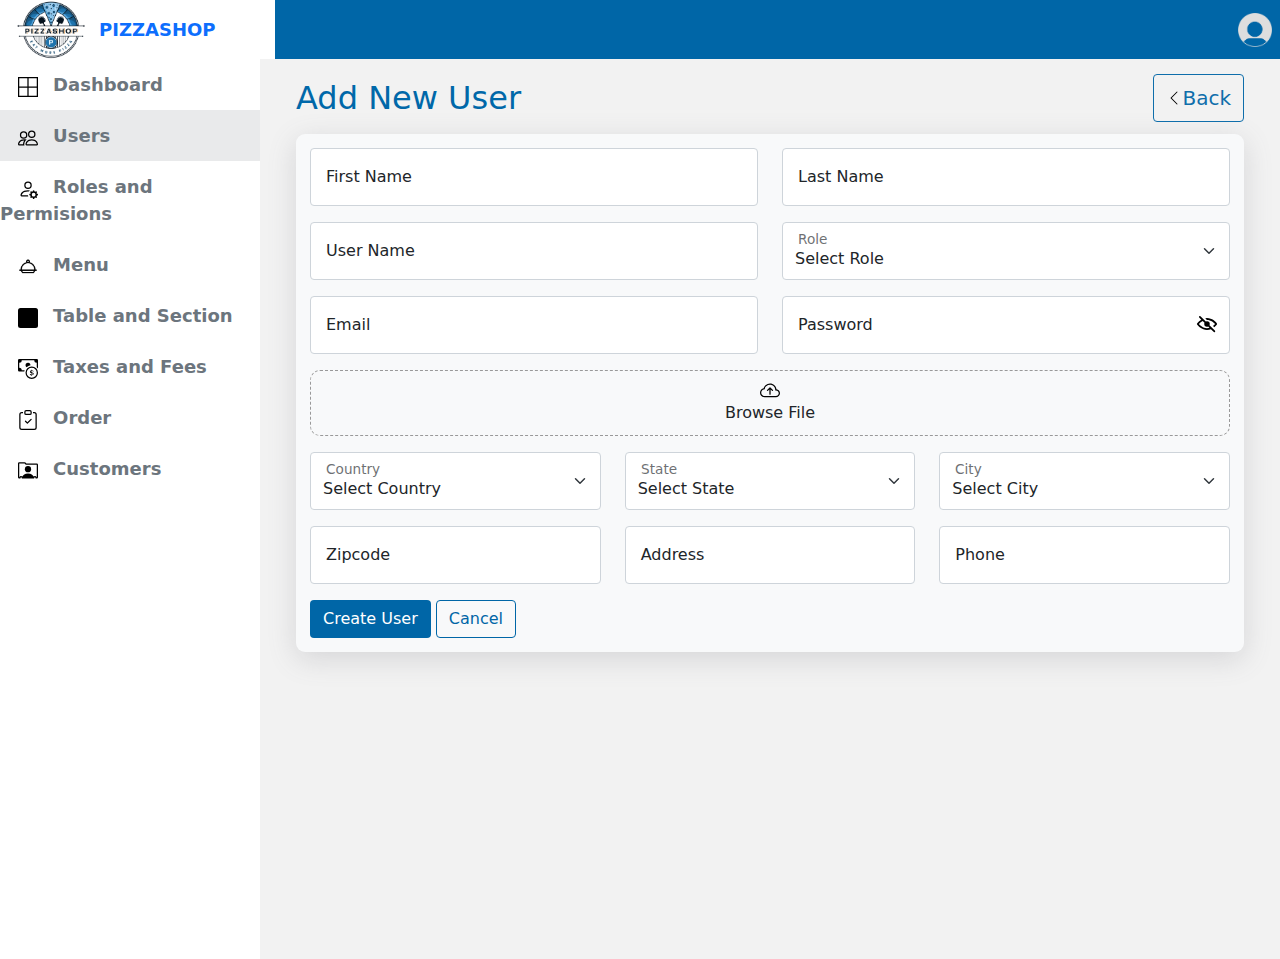
<file: add_user.html>
<!DOCTYPE html>
<html lang="en">
  <head>
    <meta charset="UTF-8" />
    <meta name="viewport" content="width=device-width, initial-scale=1.0" />
    <link rel="stylesheet" href="./css/style.css" />
    <link rel="stylesheet" href="./css/bootstrap.min.css" />
    <title>Add User</title>
  </head>
  <body>
    <!-- Navbar Upper Starts -->
    <nav class="navbar navbar-expand-lg upper_navbar p-0">
      <div class="container-fluid p-0">
        <div class="bg-white d-flex flex-row">
          <!-- Hamburger -->
          <button
            class="btn d-block d-lg-none"
            data-bs-toggle="offcanvas"
            data-bs-target="#offcanvasExample"
            aria-controls="offcanvasExample"
          >
            <img src="./images/icons/hamburger.svg" alt="" width="30px" />
          </button>

          <!-- Pizzashop Logo -->
          <a
            href=""
            class="d-flex align-items-center text-decoration-none ms-3"
          >
            <img
              src="./images/logos/pizzashop_logo.png"
              alt=""
              width="70px"
              style="margin-right: 13px"
            />
            <span
              class="sidebar_desc d-none d-md-block fw-bold"
              style="padding-right: 60px"
              >PIZZASHOP</span
            >
          </a>
        </div>
        <!-- User Profile Image -->
        <img
          src="./images/Default_pfp.svg.png"
          class="p-2"
          alt=""
          width="50px"
        />
      </div>
    </nav>
    <!-- Navbar Upper Ends -->

    <div class="main_body d-flex">
      <!-- Left Navigation Panel Starts-->
      <nav
        class="d-none d-lg-block sidebar d-flex flex-column align-items-center"
      >
        <ul>
          <li>
            <a href="./user_list.html">
              <img src="./images/icons/border-all.svg" alt="" />
              <span class="sidebar_desc">Dashboard</span>
            </a>
          </li>
          <li class="active">
            <a href="./user_list.html">
              <img src="./images/icons/people.svg" alt="" />
              <span class="sidebar_desc">Users</span>
            </a>
          </li>
          <li>
            <a href="./permissions.html">
              <img src="./images/icons/person-gear.svg" alt="" />
              <span class="sidebar_desc">Roles and Permisions</span>
            </a>
          </li>
          <li>
            <a href="./menu.html">
              <img src="./images/icons/menu-icon.png" alt="" />
              <span class="sidebar_desc">Menu</span>
            </a>
          </li>
          <li>
            <a href="">
              <img src="./images/icons/square-fill.svg" alt="" />
              <span class="sidebar_desc">Table and Section</span>
            </a>
          </li>
          <li>
            <a href="">
              <img src="./images/icons/cash-coin.svg" alt="" />
              <span class="sidebar_desc">Taxes and Fees</span>
            </a>
          </li>
          <li>
            <a href="">
              <img src="./images/icons/clipboard-check.svg" alt="" />
              <span class="sidebar_desc">Order</span>
            </a>
          </li>
          <li>
            <a href="">
              <img src="./images/icons/person-rolodex.svg" alt="" />
              <span class="sidebar_desc">Customers</span>
            </a>
          </li>
        </ul>
      </nav>
      <!-- Left Navigation Panel Ends -->

      <!-- OffCanvas SideBar Starts -->
      <div
        class="offcanvas offcanvas-start w-auto"
        tabindex="-1"
        id="offcanvasExample"
        aria-labelledby="offcanvasExampleLabel"
      >
        <div class="offcanvas-body">
          <nav class="sidebar d-flex flex-column">
            <div class="offcanvas-header p-0">
              <a
                href=""
                class="d-flex align-items-center text-decoration-none ms-3"
              >
                <img src="./images/logos/pizzashop_logo.png" alt="" />
                <span class="sidebar_desc fw-bold">PIZZASHOP</span>
              </a>
              <button
                type="button"
                class="btn-close"
                data-bs-dismiss="offcanvas"
                aria-label="Close"
              ></button>
            </div>

            <ul>
              <li>
                <a href="./user_list.html">
                  <img src="./images/icons/border-all.svg" alt="" />
                  <span class="sidebar_desc">Dashboard</span>
                </a>
              </li>
              <li class="active">
                <a href="./user_list.html">
                  <img src="./images/icons/people.svg" alt="" />
                  <span class="sidebar_desc">Users</span>
                </a>
              </li>
              <li>
                <a href="./permissions.html">
                  <img src="./images/icons/person-gear.svg" alt="" />
                  <span class="sidebar_desc">Roles and Permisions</span>
                </a>
              </li>
              <li>
                <a href="">
                  <img src="./images/icons/customer.svg" alt="" />
                  <span class="sidebar_desc">Menu</span>
                </a>
              </li>
              <li>
                <a href="">
                  <img src="./images/icons/square-fill.svg" alt="" />
                  <span class="sidebar_desc">Table and Section</span>
                </a>
              </li>
              <li>
                <a href="">
                  <img src="./images/icons/cash-coin.svg" alt="" />
                  <span class="sidebar_desc">Taxes and Fees</span>
                </a>
              </li>
              <li>
                <a href="">
                  <img src="./images/icons/clipboard-check.svg" alt="" />
                  <span class="sidebar_desc">Order</span>
                </a>
              </li>
              <li>
                <a href="">
                  <img src="./images/icons/person-rolodex.svg" alt="" />
                  <span class="sidebar_desc">Customers</span>
                </a>
              </li>
            </ul>
          </nav>
        </div>
      </div>

      <!-- Offcanvas Sidebar Ends -->

      <!-- Main Body -->

      <div class="body_content">
        <!-- Edit User Starts-->
        <div class="d-flex flex-row justify-content-between user_list_header">
          <!-- Edit User Header -->
          <div class="user_header fs-2 fs-lg-1">
            <span>Add New User</span>
          </div>
          <!-- Back Button -->
          <a
            href="./user_list.html"
            class="btn back_btn d-flex align-items-center justify-content-center"
          >
            <img src="./images/icons/chevron-left.svg" alt="" />
            Back
          </a>
        </div>

        <!-- Edit User Form Starting -->
        <div class="form_container">
          <form action="">
            <div class="row">
              <div class="form-floating col-md-6 mb-3">
                <input
                  type="text"
                  class="form-control"
                  id="firstName"
                  placeholder="John"
                />
                <label for="firstName">First Name</label>
              </div>
              <div class="form-floating col-md-6 mb-3">
                <input
                  type="text"
                  class="form-control"
                  id="lastName"
                  placeholder="Doe"
                />
                <label for="lastName">Last Name</label>
              </div>
              <div class="form-floating col-md-6 mb-3">
                <input
                  type="text"
                  class="form-control"
                  id="username"
                  placeholder="john123"
                />
                <label for="username">User Name</label>
              </div>
              <div class="form-floating col-md-6 mb-3">
                <select
                  class="form-select"
                  aria-label="Default select example"
                  id="role"
                >
                  <option selected>Select Role</option>
                  <option value="Account">Account</option>
                  <option value="Admin">Admin</option>
                  <option value="Cheff">Cheff</option>
                </select>
                <label for="role">Role</label>
              </div>
              <div class="form-floating col-md-6 mb-3">
                <input
                  type="email"
                  class="form-control"
                  id="email"
                  placeholder="john123@gmail.com"
                />
                <label for="email">Email</label>
              </div>
              <div class="form-floating col-md-6 mb-3 position-relative">
                <input
                  type="password"
                  class="form-control"
                  id="password"
                  placeholder="password"
                />
                <img
                  src="./images/icons/eye-close.svg"
                  alt=""
                  width="22px"
                  style="position: absolute; top: 17px; right: 24px"
                />
                <label for="password">Password</label>
              </div>
              <div
                class="browse_file col-12 mb-3 d-flex justify-content-center"
              >
                <input type="file" id="file" class="" />
                <label
                  for="file"
                  class="browse_file_label d-flex flex-column align-items-center justify-content-center"
                >
                  <img
                    src="./images/icons/cloud-arrow-up.svg"
                    alt=""
                    width="20px"
                  />
                  <p class="m-0">Browse File</p>
                </label>
              </div>
              <div class="form-floating col-md-6 col-lg-4 mb-3">
                <select
                  class="form-select"
                  aria-label="Default select example"
                  id="country"
                >
                  <option selected>Select Country</option>
                  <option value="Account">India</option>
                  <option value="Admin">USA</option>
                  <option value="Cheff">Australia</option>
                </select>
                <label for="country">Country</label>
              </div>
              <div class="form-floating col-md-6 col-lg-4 mb-3">
                <select
                  class="form-select"
                  aria-label="Default select example"
                  id="state"
                >
                  <option selected>Select State</option>
                  <option value="Account">Gujarat</option>
                  <option value="Admin">Rajasthan</option>
                  <option value="Cheff">UP</option>
                </select>
                <label for="state">State</label>
              </div>
              <div class="form-floating col-md-6 col-lg-4 mb-3">
                <select
                  class="form-select"
                  aria-label="Default select example"
                  id="city"
                >
                  <option selected>Select City</option>
                  <option value="Account">Dwarka</option>
                  <option value="Admin">Ahmedabad</option>
                  <option value="Cheff">Jamnagar</option>
                </select>
                <label for="city">City</label>
              </div>
              <div class="form-floating col-md-6 col-lg-4 mb-3">
                <input
                  type="text"
                  class="form-control"
                  id="zipcode"
                  placeholder=""
                />
                <label for="zipcode">Zipcode</label>
              </div>
              <div class="form-floating col-md-6 col-lg-4 mb-3">
                <input
                  type="text"
                  class="form-control"
                  id="address"
                  placeholder=""
                />
                <label for="address">Address</label>
              </div>
              <div class="form-floating col-md-6 col-lg-4 mb-3">
                <input
                  type="text"
                  class="form-control"
                  id="phone"
                  placeholder="9879898798"
                />
                <label for="phone">Phone</label>
              </div>
            </div>

            <!-- Buttons -->
            <button class="btn create_user_btn">Create User</button>
            <button class="btn cancle_btn">Cancel</button>
          </form>
        </div>
      </div>
    </div>

    <script src="./js/bootstrap.bundle.min.js"></script>
  </body>
</html>
</file>
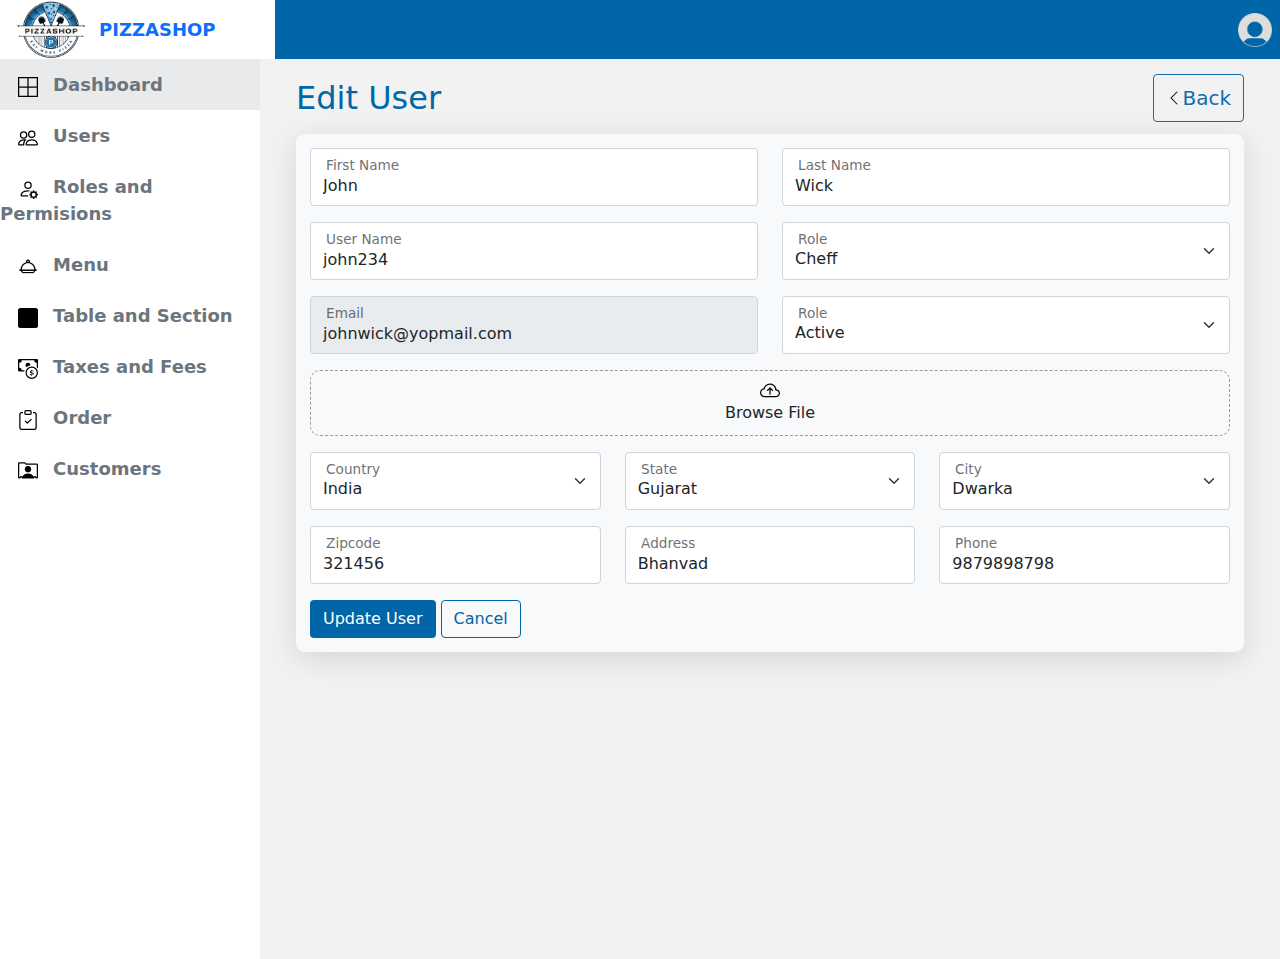
<file: edit_user.html>
<!DOCTYPE html>
<html lang="en">
  <head>
    <meta charset="UTF-8" />
    <meta name="viewport" content="width=device-width, initial-scale=1.0" />
    <link rel="stylesheet" href="./css/style.css" />
    <link rel="stylesheet" href="./css/bootstrap.min.css" />
    <title>Edit User</title>
  </head>
  <body>
    <!-- Navbar Upper Starts -->
    <nav class="navbar navbar-expand-lg upper_navbar p-0">
      <div class="container-fluid p-0">
        <div class="bg-white d-flex flex-row">
          <!-- Hamburger -->
          <button
            class="btn d-block d-lg-none"
            data-bs-toggle="offcanvas"
            data-bs-target="#offcanvasExample"
            aria-controls="offcanvasExample"
          >
            <img src="./images/icons/hamburger.svg" alt="" width="30px" />
          </button>

          <!-- Pizzashop Logo -->
          <a
            href=""
            class="d-flex align-items-center text-decoration-none ms-3"
          >
            <img
              src="./images/logos/pizzashop_logo.png"
              alt=""
              width="70px"
              style="margin-right: 13px"
            />
            <span
              class="sidebar_desc d-none d-md-block fw-bold"
              style="padding-right: 60px"
              >PIZZASHOP</span
            >
          </a>
        </div>
        <!-- User Profile Image -->
        <img
          src="./images/Default_pfp.svg.png"
          class="p-2"
          alt=""
          width="50px"
        />
      </div>
    </nav>

    <!-- Navbar Upper Ends -->

    <div class="main_body d-flex">
      <!-- Sidebar starts -->
      <nav
        class="d-none d-lg-block sidebar d-flex flex-column align-items-center"
      >
        <ul>
          <li class="active">
            <a href="./user_list.html">
              <img src="./images/icons/border-all.svg" alt="" />
              <span class="sidebar_desc">Dashboard</span>
            </a>
          </li>
          <li>
            <a href="./user_list.html">
              <img src="./images/icons/people.svg" alt="" />
              <span class="sidebar_desc">Users</span>
            </a>
          </li>
          <li>
            <a href="./permissions.html">
              <img src="./images/icons/person-gear.svg" alt="" />
              <span class="sidebar_desc">Roles and Permisions</span>
            </a>
          </li>
          <li>
            <a href="./menu.html">
              <img src="./images/icons/menu-icon.png" alt="" />
              <span class="sidebar_desc">Menu</span>
            </a>
          </li>
          <li>
            <a href="">
              <img src="./images/icons/square-fill.svg" alt="" />
              <span class="sidebar_desc">Table and Section</span>
            </a>
          </li>
          <li>
            <a href="">
              <img src="./images/icons/cash-coin.svg" alt="" />
              <span class="sidebar_desc">Taxes and Fees</span>
            </a>
          </li>
          <li>
            <a href="">
              <img src="./images/icons/clipboard-check.svg" alt="" />
              <span class="sidebar_desc">Order</span>
            </a>
          </li>
          <li>
            <a href="">
              <img src="./images/icons/person-rolodex.svg" alt="" />
              <span class="sidebar_desc">Customers</span>
            </a>
          </li>
        </ul>
      </nav>
      <!-- Sidebar Ends -->

      <!-- Offcanvas Starts -->
      <div
        class="offcanvas offcanvas-start w-auto"
        tabindex="-1"
        id="offcanvasExample"
        aria-labelledby="offcanvasExampleLabel"
      >
        <div class="offcanvas-body">
          <nav class="sidebar d-flex flex-column">
            <div class="offcanvas-header p-0">
              <a
                href=""
                class="d-flex align-items-center text-decoration-none ms-3"
              >
                <img src="./images/logos/pizzashop_logo.png" alt="" />
                <span class="sidebar_desc fw-bold">PIZZASHOP</span>
              </a>
              <button
                type="button"
                class="btn-close"
                data-bs-dismiss="offcanvas"
                aria-label="Close"
              ></button>
            </div>

            <ul>
              <li>
                <a href="./user_list.html">
                  <img src="./images/icons/border-all.svg" alt="" />
                  <span class="sidebar_desc">Dashboard</span>
                </a>
              </li>
              <li class="active">
                <a href="./user_list.html">
                  <img src="./images/icons/people.svg" alt="" />
                  <span class="sidebar_desc">Users</span>
                </a>
              </li>
              <li>
                <a href="./permissions.html">
                  <img src="./images/icons/person-gear.svg" alt="" />
                  <span class="sidebar_desc">Roles and Permisions</span>
                </a>
              </li>
              <li>
                <a href="./menu.html">
                  <img src="./images/icons/menu-icon.png" alt="" />
                  <span class="sidebar_desc">Menu</span>
                </a>
              </li>
              <li>
                <a href="">
                  <img src="./images/icons/square-fill.svg" alt="" />
                  <span class="sidebar_desc">Table and Section</span>
                </a>
              </li>
              <li>
                <a href="">
                  <img src="./images/icons/cash-coin.svg" alt="" />
                  <span class="sidebar_desc">Taxes and Fees</span>
                </a>
              </li>
              <li>
                <a href="">
                  <img src="./images/icons/clipboard-check.svg" alt="" />
                  <span class="sidebar_desc">Order</span>
                </a>
              </li>
              <li>
                <a href="">
                  <img src="./images/icons/person-rolodex.svg" alt="" />
                  <span class="sidebar_desc">Customers</span>
                </a>
              </li>
            </ul>
          </nav>
        </div>
      </div>
      <!-- Offcanvas Ends -->

      <!-- Main Body -->

      <div class="body_content">
        <!-- Edit User Starts-->
        <div class="d-flex flex-row justify-content-between user_list_header">
          <!-- Edit User Header -->
          <div class="user_header fs-2 fs-lg-1">
            <span>Edit User</span>
          </div>
          <!-- Back Button -->
          <a
            href="./user_list.html"
            class="btn back_btn d-flex align-items-center justify-content-center"
          >
            <img src="./images/icons/chevron-left.svg" alt="" />
            Back
          </a>
        </div>

        <!-- Edit User Form Starting -->
        <div class="form_container">
          <form action="">
            <div class="row">
              <div class="form-floating col-md-6 mb-3">
                <input
                  type="text"
                  class="form-control"
                  id="firstName"
                  placeholder="John"
                  value="John"
                />
                <label for="firstName">First Name</label>
              </div>
              <div class="form-floating col-md-6 mb-3">
                <input
                  type="text"
                  class="form-control"
                  id="lastName"
                  placeholder="Doe"
                  value="Wick"
                />
                <label for="lastName">Last Name</label>
              </div>
              <div class="form-floating col-md-6 mb-3">
                <input
                  type="text"
                  class="form-control"
                  id="username"
                  placeholder="john123"
                  value="john234"
                />
                <label for="username">User Name</label>
              </div>
              <div class="form-floating col-md-6 mb-3">
                <select
                  class="form-select"
                  aria-label="Default select example"
                  id="role"
                >
                  <option>Select Role</option>
                  <option value="Account">Account</option>
                  <option value="Admin">Admin</option>
                  <option selected value="Cheff">Cheff</option>
                </select>
                <label for="role">Role</label>
              </div>
              <div class="form-floating col-md-6 mb-3">
                <input
                  type="email"
                  class="form-control"
                  id="email"
                  placeholder="john123@gmail.com"
                  value="johnwick@yopmail.com"
                  disabled
                />
                <label for="email">Email</label>
              </div>
              <div class="form-floating col-md-6 mb-3 position-relative">
                <select
                  class="form-select"
                  aria-label="Default select example"
                  id="role"
                >
                  <option>Select Status</option>
                  <option selected value="Active">Active</option>
                  <option value="InActive">InAcative</option>
                </select>
                <label for="role">Role</label>
              </div>
              <div
                class="browse_file col-12 mb-3 d-flex justify-content-center"
              >
                <input type="file" id="file" class="" />
                <label
                  for="file"
                  class="browse_file_label d-flex flex-column align-items-center justify-content-center"
                >
                  <img
                    src="./images/icons/cloud-arrow-up.svg"
                    alt=""
                    width="20px"
                  />
                  <p class="m-0">Browse File</p>
                </label>
              </div>
              <div class="form-floating col-md-6 col-lg-4 mb-3">
                <select
                  class="form-select"
                  aria-label="Default select example"
                  id="country"
                >
                  <option>Select Country</option>
                  <option selected value="India">India</option>
                  <option value="USA">USA</option>
                  <option value="Australia">Australia</option>
                </select>
                <label for="country">Country</label>
              </div>
              <div class="form-floating col-md-6 col-lg-4 mb-3">
                <select
                  class="form-select"
                  aria-label="Default select example"
                  id="state"
                >
                  <option>Select State</option>
                  <option selected value="Gujarat">Gujarat</option>
                  <option value="Rajasthan">Rajasthan</option>
                  <option value="UP">UP</option>
                </select>
                <label for="state">State</label>
              </div>
              <div class="form-floating col-md-6 col-lg-4 mb-3">
                <select
                  class="form-select"
                  aria-label="Default select example"
                  id="city"
                >
                  <option>Select City</option>
                  <option selected value="Dwarka">Dwarka</option>
                  <option value="Ahmedabad">Ahmedabad</option>
                  <option value="Jamnagar">Jamnagar</option>
                </select>
                <label for="city">City</label>
              </div>
              <div class="form-floating col-md-6 col-lg-4 mb-3">
                <input
                  type="text"
                  class="form-control"
                  id="zipcode"
                  placeholder=""
                  value="321456"
                />
                <label for="zipcode">Zipcode</label>
              </div>
              <div class="form-floating col-md-6 col-lg-4 mb-3">
                <input
                  type="text"
                  class="form-control"
                  id="address"
                  placeholder=""
                  value="Bhanvad"
                />
                <label for="address">Address</label>
              </div>
              <div class="form-floating col-md-6 col-lg-4 mb-3">
                <input
                  type="text"
                  class="form-control"
                  id="phone"
                  placeholder="9879898798"
                  value="9879898798"
                />
                <label for="phone">Phone</label>
              </div>
            </div>

            <!-- Buttons -->
            <button class="btn create_user_btn">Update User</button>
            <button class="btn cancle_btn">Cancel</button>
          </form>
        </div>
      </div>
    </div>

    <script src="./js/bootstrap.bundle.min.js"></script>
  </body>
</html>
</file>
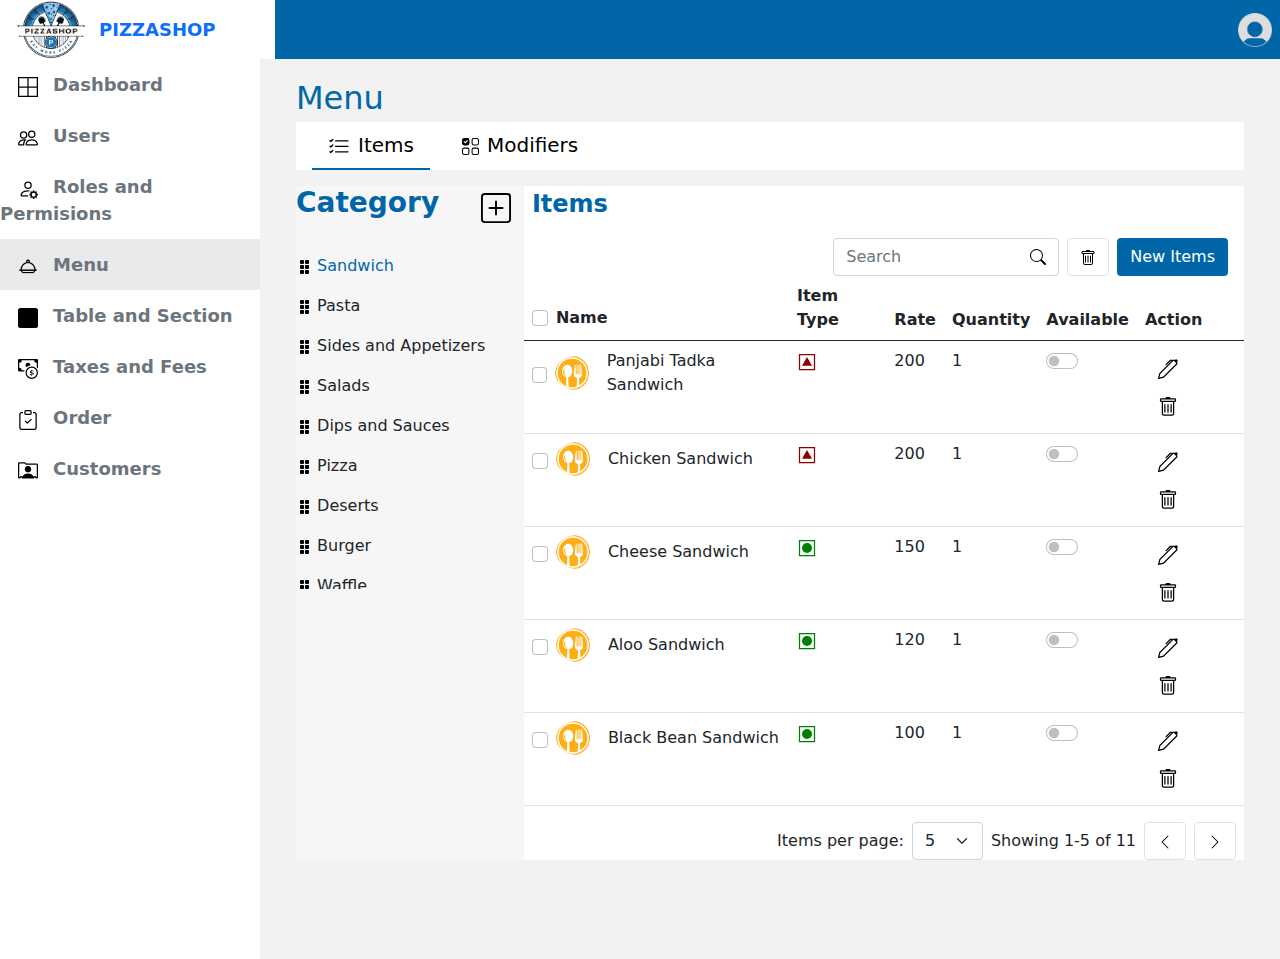
<file: menu.html>
<!DOCTYPE html>
<html lang="en">
  <head>
    <meta charset="UTF-8" />
    <meta name="viewport" content="width=device-width, initial-scale=1.0" />
    <link rel="stylesheet" href="./css/style.css" />
    <link rel="stylesheet" href="./css/bootstrap.min.css" />
    <title>Menu</title>
  </head>
  <body>

    <!-- Navbar Upper Starts -->
    <nav class="navbar navbar-expand-lg upper_navbar p-0">
      <div class="container-fluid p-0">

          <!-- Pizzashop Logo -->
          <div class="bg-white d-flex flex-row">
            <!-- Hamburger -->
            <button
              class="btn d-block d-lg-none"
              data-bs-toggle="offcanvas"
              data-bs-target="#offcanvasExample"
              aria-controls="offcanvasExample"
            >
              <img src="./images/icons/hamburger.svg" alt="" width="30px"/>
            </button>
            <a
            href=""
            class="d-flex align-items-center text-decoration-none ms-3"
          >
            <img src="./images/logos/pizzashop_logo.png" alt="" width="70px" style="margin-right: 13px;"/>
            <span class="sidebar_desc d-none d-md-block fw-bold" style="padding-right: 60px;"
              >PIZZASHOP</span
            >
          </a>
          </div>
      <!-- User Profile Image -->
      <img
        src="./images/Default_pfp.svg.png"
        class="p-2"
        alt=""
        width="50px"
      />
      </div>
    </nav>

    <!-- Navbar Upper Ends -->



    <div class="main_body d-flex">
      <!-- Sidebar starts -->
      <nav
      class="d-none d-lg-block sidebar d-flex flex-column align-items-center"
    >
      <ul>
        <li>
          <a href="./user_list.html">
            <img src="./images/icons/border-all.svg" alt="" />
            <span class="sidebar_desc">Dashboard</span>
          </a>
        </li>
        <li>
          <a href="./user_list.html">
            <img src="./images/icons/people.svg" alt="" />
            <span class="sidebar_desc">Users</span>
          </a>
        </li>
        <li>
          <a href="./permissions.html">
            <img src="./images/icons/person-gear.svg" alt="" />
            <span class="sidebar_desc">Roles and Permisions</span>
          </a>
        </li>
        <li class="active">
          <a href="./menu.html">
            <img src="./images/icons/menu-icon.png" alt="" />
            <span class="sidebar_desc">Menu</span>
          </a>
        </li>
        <li>
          <a href="">
            <img src="./images/icons/square-fill.svg" alt="" />
            <span class="sidebar_desc">Table and Section</span>
          </a>
        </li>
        <li>
          <a href="">
            <img src="./images/icons/cash-coin.svg" alt="" />
            <span class="sidebar_desc">Taxes and Fees</span>
          </a>
        </li>
        <li>
          <a href="">
            <img src="./images/icons/clipboard-check.svg" alt="" />
            <span class="sidebar_desc">Order</span>
          </a>
        </li>
        <li>
          <a href="">
            <img src="./images/icons/person-rolodex.svg" alt="" />
            <span class="sidebar_desc">Customers</span>
          </a>
        </li>
      </ul>
      </nav>
      <!-- Sidebar Ends -->

     <!-- Offcanvas Starts -->
      <div
        class="offcanvas offcanvas-start w-auto"
        tabindex="-1"
        id="offcanvasExample"
        aria-labelledby="offcanvasExampleLabel"
      >
        <div class="offcanvas-body">
          <nav class="sidebar d-flex flex-column">
            <div class="offcanvas-header p-0">
              <a
                href=""
                class="d-flex align-items-center text-decoration-none ms-3"
              >
                <img src="./images/logos/pizzashop_logo.png" alt="" />
                <span class="sidebar_desc fw-bold">PIZZASHOP</span>
              </a>
              <button
                type="button"
                class="btn-close"
                data-bs-dismiss="offcanvas"
                aria-label="Close"
              ></button>
            </div>

            <ul>
              <li>
                <a href="./user_list.html">
                  <img src="./images/icons/border-all.svg" alt="" />
                  <span class="sidebar_desc">Dashboard</span>
                </a>
              </li>
              <li>
                <a href="./user_list.html">
                  <img src="./images/icons/people.svg" alt="" />
                  <span class="sidebar_desc">Users</span>
                </a>
              </li>
              <li>
                <a href="./permissions.html">
                  <img src="./images/icons/person-gear.svg" alt="" />
                  <span class="sidebar_desc">Roles and Permisions</span>
                </a>
              </li>
              <li class="active">
                <a href="./menu.html">
                  <img src="./images/icons/menu-icon.png" alt="" />
                  <span class="sidebar_desc">Menu</span>
                </a>
              </li>
              <li>
                <a href="">
                  <img src="./images/icons/square-fill.svg" alt="" />
                  <span class="sidebar_desc">Table and Section</span>
                </a>
              </li>
              <li>
                <a href="">
                  <img src="./images/icons/cash-coin.svg" alt="" />
                  <span class="sidebar_desc">Taxes and Fees</span>
                </a>
              </li>
              <li>
                <a href="">
                  <img src="./images/icons/clipboard-check.svg" alt="" />
                  <span class="sidebar_desc">Order</span>
                </a>
              </li>
              <li>
                <a href="">
                  <img src="./images/icons/person-rolodex.svg" alt="" />
                  <span class="sidebar_desc">Customers</span>
                </a>
              </li>
            </ul>
          </nav>
        </div>
      </div>
      <!-- Offcanvas Ends -->

      <!-- Body Content -->
       <div class="body_content">
        <!-- Header Menu -->
        <div class="d-flex flex-row justify-content-between user_list_header">
          <!-- Menu Header -->
          <div class="user_header fs-2 fs-lg-1">
            <span>Menu</span>
          </div>
        </div>

        <!-- Tabs for Items and Modifiers -->
        <ul class="nav nav-pills bg-white mb-3" id="pills-tab" role="tablist">
          <li class="nav-item" role="presentation">
            <button
              class="nav-link active ms-3 fs-5"
              id="pills-home-tab"
              data-bs-toggle="pill"
              data-bs-target="#pills-home"
              type="button"
              role="tab"
              aria-controls="pills-home"
              aria-selected="true"
            >
              <img
                src="./images/icons/list-check.svg"
                alt=""
                class="pe-2"
                width="30px"
              />Items
            </button>
          </li>
          <li class="nav-item" role="presentation">
            <button
              class="nav-link ms-3 fs-5"
              id="pills-profile-tab"
              data-bs-toggle="pill"
              data-bs-target="#pills-profile"
              type="button"
              role="tab"
              aria-controls="pills-profile"
              aria-selected="false"
            >
              <img
                src="./images/icons/ui-checks-grid.svg"
                alt=""
                class="pe-2"
                width="25px"
              />Modifiers
            </button>
          </li>
        </ul>

        <!-- Tab Content -->
        <div class="tab-content bg-white" id="pills-tabContent">
          <div class="tab-pane fade show active d-flex tab_content" id="pills-home" role="tabpanel" aria-labelledby="pills-home-tab" tabindex="0">
            <div class="fs-5 category_part">
              <!-- Tab Content Part 1 -->
              <div class="d-flex justify-content-between mb-4">
                <h3 class="heading_color fw-bold">Category</h3>
                <button
                  class="btn"
                  type="button"
                  data-bs-toggle="modal"
                  data-bs-target="#myModal"
                >
                  <img
                    src="./images/icons/plus-square.svg"
                    alt=""
                    width="30px"
                  />
                </button>
              </div>

              <!-- Category List Starts -->
              <div class="category_list">
                <ul class="p-0">
                  <li class="category_active pb-3">
                    <img src="./images/icons/grid-3x2.svg" alt="" />
                    Sandwich
                  </li>
                  <li class="pb-3">
                    <img src="./images/icons/grid-3x2.svg" alt="" />
                    Pasta
                  </li>
                  <li class="pb-3">
                    <img src="./images/icons/grid-3x2.svg" alt="" />
                    Sides and Appetizers
                  </li>
                  <li class="pb-3">
                    <img src="./images/icons/grid-3x2.svg" alt="" />
                    Salads
                  </li>
                  <li class="pb-3">
                    <img src="./images/icons/grid-3x2.svg" alt="" />
                    Dips and Sauces
                  </li>
                  <li class="pb-3">
                    <img src="./images/icons/grid-3x2.svg" alt="" />
                    Pizza
                  </li>
                  <li class="pb-3">
                    <img src="./images/icons/grid-3x2.svg" alt="" />
                    Deserts
                  </li>
                  <li class="pb-3">
                    <img src="./images/icons/grid-3x2.svg" alt="" />
                    Burger
                  </li>
                  <li class="pb-3">
                    <img src="./images/icons/grid-3x2.svg" alt="" />
                    Waffle
                  </li>
                  <li class="pb-3">
                    <img src="./images/icons/grid-3x2.svg" alt="" />
                    Sandwich
                  </li>
                </ul>
              </div>
            </div>

            <!-- Items Section -->
             <div class="w-100 table-responsive">
              <p class="heading_color fs-4 fw-bold ms-2">Items</p>
              <div class="items_header_buttons d-flex justify-content-end me-3">
                <div class="d-flex flex-row">
                  <form class="d-flex position-relative" role="search">
                    <input
                      class="form-control me-2"
                      type="search"
                      placeholder="Search"
                      id="search"
                      aria-label="Search"
                    />
                    <label for="search" class="search_icon d-none d-md-block"
                      ><img src="./images/icons/search.svg" alt=""
                    /></label>
                  </form>
                  <button class="btn border border-black me-2">
                    <img src="./images/icons/delete-trash-icon.svg" alt="" />
                  </button>
                </div>
                <button type="button" class="btn add_user_btn">
                  <a href="" class="text-white text-decoration-none"
                    >New Items</a
                  >
                </button>
              </div>


              <!-- Table For Items Data -->
              <div class="table-responsive">
                <table class="table">
                  <thead>
                    <tr>
                      <th id="itemName" scope="col">
                        <div class="form-check">
                          <input
                            type="checkbox"
                            class="form-check-input"
                            id="selectAll"
                            onclick="toggleCheckBoxes(this)"
                          />
                          <label class="form-check-label" for="selectAll"
                            >Name</label
                          >
                        </div>
                      </th>
                      <th scope="col">Item Type</th>
                      <th scope="col">Rate</th>
                      <th scope="col">Quantity</th>
                      <th scope="col">Available</th>
                      <th scope="col">Action</th>
                    </tr>
                  </thead>
                  <tbody>
                    <tbody>
                      <tr>
                        <td class="user_profile">
                          <div class="d-flex align-items-center gap-2">
                            <input type="checkbox" class="form-check-input" />
                            <img
                              src="./images/dining-menu.png"
                              alt=""
                              class="rounded-circle"
                            />
                            <label class="form-check-label"
                              >Panjabi Tadka Sandwich</label
                            >
                          </div>
                        </td>
                        <td>
                          <img
                            src="./images/icons/non-veg-icon.svg"
                            alt=""
                            width="20px"
                          />
                        </td>
                        <td>200</td>
                        <td>1</td>
                        <td>
                          <div class="form-check form-switch">
                            <input
                              class="form-check-input"
                              type="checkbox"
                              role="switch"
                            />
                          </div>
                        </td>
                        <td>
                          <a class="btn user_action" href="">
                            <img src="./images/icons/edit-pen.svg" alt="" />
                          </a>
                          <button class="btn user_action" type="button">
                            <img
                              src="./images/icons/delete-trash-icon.svg"
                              alt=""
                            />
                          </button>
                        </td>
                      </tr>
                      <tr>
                        <td class="user_profile">
                          <div class="d-flex align-items-center gap-2">
                            <input type="checkbox" class="form-check-input" />
                            <img
                              src="./images/dining-menu.png"
                              alt=""
                              class="rounded-circle"
                            />
                            <label class="form-check-label"
                              >Chicken Sandwich</label
                            >
                          </div>
                        </td>
                        <td>
                          <img
                            src="./images/icons/non-veg-icon.svg"
                            alt=""
                            width="20px"
                          />
                        </td>
                        <td>200</td>
                        <td>1</td>
                        <td>
                          <div class="form-check form-switch">
                            <input
                              class="form-check-input"
                              type="checkbox"
                              role="switch"
                            />
                          </div>
                        </td>
                        <td>
                          <a class="btn user_action" href="">
                            <img src="./images/icons/edit-pen.svg" alt="" />
                          </a>
                          <button class="btn user_action" type="button">
                            <img
                              src="./images/icons/delete-trash-icon.svg"
                              alt=""
                            />
                          </button>
                        </td>
                      </tr>
                      <tr>
                        <td class="user_profile">
                          <div class="d-flex align-items-center gap-2">
                            <input type="checkbox" class="form-check-input" />
                            <img
                              src="./images/dining-menu.png"
                              alt=""
                              class="rounded-circle"
                            />
                            <label class="form-check-label"
                              >Cheese Sandwich</label
                            >
                          </div>
                        </td>
                        <td>
                          <img
                            src="./images/icons/veg-icon.svg"
                            alt=""
                            width="20px"
                          />
                        </td>
                        <td>150</td>
                        <td>1</td>
                        <td>
                          <div class="form-check form-switch">
                            <input
                              class="form-check-input"
                              type="checkbox"
                              role="switch"
                            />
                          </div>
                        </td>
                        <td>
                          <a class="btn user_action" href="">
                            <img src="./images/icons/edit-pen.svg" alt="" />
                          </a>
                          <button class="btn user_action" type="button">
                            <img
                              src="./images/icons/delete-trash-icon.svg"
                              alt=""
                            />
                          </button>
                        </td>
                      </tr>
                      <tr>
                        <td class="user_profile">
                          <div class="d-flex align-items-center gap-2">
                            <input type="checkbox" class="form-check-input" />
                            <img
                              src="./images/dining-menu.png"
                              alt=""
                              class="rounded-circle"
                            />
                            <label class="form-check-label"
                              >Aloo Sandwich</label
                            >
                          </div>
                        </td>
                        <td>
                          <img
                            src="./images/icons/veg-icon.svg"
                            alt=""
                            width="20px"
                          />
                        </td>
                        <td>120</td>
                        <td>1</td>
                        <td>
                          <div class="form-check form-switch">
                            <input
                              class="form-check-input"
                              type="checkbox"
                              role="switch"
                            />
                          </div>
                        </td>
                        <td>
                          <a class="btn user_action" href="">
                            <img src="./images/icons/edit-pen.svg" alt="" />
                          </a>
                          <button class="btn user_action" type="button">
                            <img
                              src="./images/icons/delete-trash-icon.svg"
                              alt=""
                            />
                          </button>
                        </td>
                      </tr>
                      <tr>
                        <td class="user_profile">
                          <div class="d-flex align-items-center gap-2">
                            <input type="checkbox" class="form-check-input" />
                            <img
                              src="./images/dining-menu.png"
                              alt=""
                              class="rounded-circle"
                            />
                            <label class="form-check-label"
                              >Black Bean Sandwich</label
                            >
                          </div>
                        </td>
                        <td>
                          <img
                            src="./images/icons/veg-icon.svg"
                            alt=""
                            width="20px"
                          />
                        </td>
                        <td>100</td>
                        <td>1</td>
                        <td>
                          <div class="form-check form-switch">
                            <input
                              class="form-check-input"
                              type="checkbox"
                              role="switch"
                            />
                          </div>
                        </td>
                        <td>
                          <a class="btn user_action" href="">
                            <img src="./images/icons/edit-pen.svg" alt="" />
                          </a>
                          <button class="btn user_action" type="button">
                            <img
                              src="./images/icons/delete-trash-icon.svg"
                              alt=""
                            />
                          </button>
                        </td>
                      </tr>
                      <!-- More rows here -->
                    </tbody>
                  </tbody>
                </table>

                <!-- Paggination Frontend Start -->
                <div class="d-flex flex-row align-items-center justify-content-end pagination_container">
                  <span>Items per page:</span>
                  
                  <!-- Page  Numbers Drop Down -->
                  <select class="form-select w-auto" aria-label="Default select example">
                      <option selected>5</option>
                      <option value="10">10</option>
                      <option value="15">15</option>
                      <option value="20">20</option>
                  </select>

                  <span style="margin-left: 8px;">Showing 1-5 of 11</span>

                  <button class="btn border border-black prev_page">
                      <img src="./images/icons/chevron-left.svg" alt="">
                  </button>
                  <button class="btn border border-black">
                      <img src="./images/icons/chevron-right.svg" alt="">
                  </button>
               </div>
               <!-- Pagination Frontend Ends -->
              </div>
              
             </div>
             
          </div>
          <div class="tab-pane fade" id="pills-profile" role="tabpanel" aria-labelledby="pills-profile-tab" tabindex="0">...</div>
        </div>
       </div>
       
       <!-- Add Item Modal -->
       <div
       class="modal fade"
       tabindex="-1"
       id="myModal"
       aria-labelleby="modal-title"
     >
       <div class="modal-dialog modal-dialog-centered">
         <div class="modal-content">
           <div class="modal-header border-0">
             <h5 class="modal-title fw-bolder">Add Category</h5>
             <button
               type="button"
               class="btn-close"
               data-bs-dismiss="modal"
               aria-label="Close"
             ></button>
           </div>
           <div class="modal-body d-flex flex-column align-items-center">
            <form class="w-75">
              <div class="mb-3">
                <input type="text" class="form-control" id="exampleInputEmail1" aria-describedby="emailHelp" placeholder="Name">
              </div>
              <div class="mb-3">
                <textarea type="text" class="form-control" id="exampleInputPassword1" placeholder="Description"></textarea>
              </div>
            </form>
           </div>
           <div
             class="modal-footer border-0 d-flex flex-row justify-content-end"
           >
             <button type="button" class="btn btn-primary">Save</button>
             <button
               type="button"
               class="btn cancle_btn"
               data-bs-dismiss="modal"
             >
               Cancel
             </button>
           </div>
         </div>
       </div>
     </div>

       
    </div>

      

    

    <script src="./js/bootstrap.bundle.min.js"></script>
  </body>
</html>
</file>
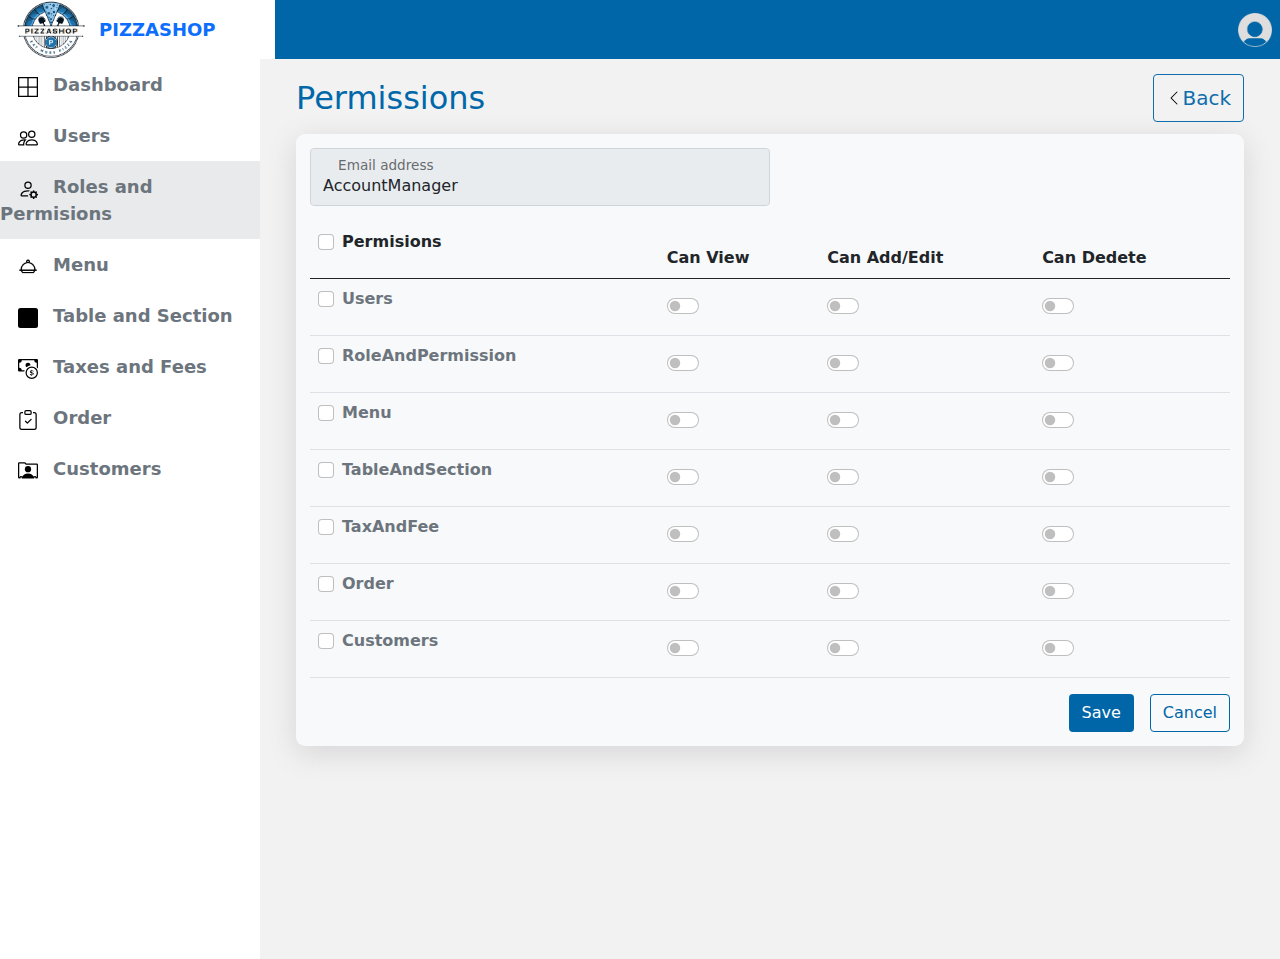
<file: permissions.html>
<!DOCTYPE html>
<html lang="en">
  <head>
    <meta charset="UTF-8" />
    <meta name="viewport" content="width=device-width, initial-scale=1.0" />
    <link rel="stylesheet" href="./css/style.css" />
    <link rel="stylesheet" href="./css/bootstrap.min.css" />
    <title>Permissions</title>
  </head>
  <body>
    <!-- Navbar Upper Starts -->
    <nav class="navbar navbar-expand-lg upper_navbar p-0">
      <div class="container-fluid p-0">
        <div class="bg-white d-flex flex-row">
          <!-- Hamburger -->
          <button
            class="btn d-block d-lg-none"
            data-bs-toggle="offcanvas"
            data-bs-target="#offcanvasExample"
            aria-controls="offcanvasExample"
          >
            <img src="./images/icons/hamburger.svg" alt="" width="30px" />
          </button>

          <!-- Pizzashop Logo -->
          <a
            href=""
            class="d-flex align-items-center text-decoration-none ms-3"
          >
            <img
              src="./images/logos/pizzashop_logo.png"
              alt=""
              width="70px"
              style="margin-right: 13px"
            />
            <span
              class="sidebar_desc d-none d-md-block fw-bold"
              style="padding-right: 60px"
              >PIZZASHOP</span
            >
          </a>
        </div>
        <!-- User Profile Image -->
        <img
          src="./images/Default_pfp.svg.png"
          class="p-2"
          alt=""
          width="50px"
        />
      </div>
    </nav>

    <!-- Navbar Upper Ends -->

    <div class="main_body d-flex">
      <!-- Sidebar starts -->
      <nav
        class="d-none d-lg-block sidebar d-flex flex-column align-items-center"
      >
        <ul>
          <li>
            <a href="./user_list.html">
              <img src="./images/icons/border-all.svg" alt="" />
              <span class="sidebar_desc">Dashboard</span>
            </a>
          </li>
          <li>
            <a href="./user_list.html">
              <img src="./images/icons/people.svg" alt="" />
              <span class="sidebar_desc">Users</span>
            </a>
          </li>
          <li class="active">
            <a href="./permissions.html">
              <img src="./images/icons/person-gear.svg" alt="" />
              <span class="sidebar_desc">Roles and Permisions</span>
            </a>
          </li>
          <li>
            <a href="./menu.html">
              <img src="./images/icons/menu-icon.png" alt="" />
              <span class="sidebar_desc">Menu</span>
            </a>
          </li>
          <li>
            <a href="">
              <img src="./images/icons/square-fill.svg" alt="" />
              <span class="sidebar_desc">Table and Section</span>
            </a>
          </li>
          <li>
            <a href="">
              <img src="./images/icons/cash-coin.svg" alt="" />
              <span class="sidebar_desc">Taxes and Fees</span>
            </a>
          </li>
          <li>
            <a href="">
              <img src="./images/icons/clipboard-check.svg" alt="" />
              <span class="sidebar_desc">Order</span>
            </a>
          </li>
          <li>
            <a href="">
              <img src="./images/icons/person-rolodex.svg" alt="" />
              <span class="sidebar_desc">Customers</span>
            </a>
          </li>
        </ul>
      </nav>
      <!-- Sidebar Ends -->

      <!-- Offcanvas Starts -->
      <div
        class="offcanvas offcanvas-start w-auto"
        tabindex="-1"
        id="offcanvasExample"
        aria-labelledby="offcanvasExampleLabel"
      >
        <div class="offcanvas-body">
          <nav class="sidebar d-flex flex-column">
            <div class="offcanvas-header p-0">
              <a
                href=""
                class="d-flex align-items-center text-decoration-none ms-3"
              >
                <img src="./images/logos/pizzashop_logo.png" alt="" />
                <span class="sidebar_desc fw-bold">PIZZASHOP</span>
              </a>
              <button
                type="button"
                class="btn-close"
                data-bs-dismiss="offcanvas"
                aria-label="Close"
              ></button>
            </div>

            <ul>
              <li>
                <a href="./user_list.html">
                  <img src="./images/icons/border-all.svg" alt="" />
                  <span class="sidebar_desc">Dashboard</span>
                </a>
              </li>
              <li>
                <a href="./user_list.html">
                  <img src="./images/icons/people.svg" alt="" />
                  <span class="sidebar_desc">Users</span>
                </a>
              </li>
              <li class="active">
                <a href="./permissions.html">
                  <img src="./images/icons/person-gear.svg" alt="" />
                  <span class="sidebar_desc">Roles and Permisions</span>
                </a>
              </li>
              <li>
                <a href="./menu.html">
                  <img src="./images/icons/menu-icon.png" alt="" />
                  <span class="sidebar_desc">Menu</span>
                </a>
              </li>
              <li>
                <a href="">
                  <img src="./images/icons/square-fill.svg" alt="" />
                  <span class="sidebar_desc">Table and Section</span>
                </a>
              </li>
              <li>
                <a href="">
                  <img src="./images/icons/cash-coin.svg" alt="" />
                  <span class="sidebar_desc">Taxes and Fees</span>
                </a>
              </li>
              <li>
                <a href="">
                  <img src="./images/icons/clipboard-check.svg" alt="" />
                  <span class="sidebar_desc">Order</span>
                </a>
              </li>
              <li>
                <a href="">
                  <img src="./images/icons/person-rolodex.svg" alt="" />
                  <span class="sidebar_desc">Customers</span>
                </a>
              </li>
            </ul>
          </nav>
        </div>
      </div>
      <!-- Offcanvas Ends -->

      <!-- Main Body -->

      <div class="body_content">
        <!-- Permissions Starts-->
        <div class="d-flex flex-row justify-content-between user_list_header">
          <!-- Permissions User Header -->
          <div class="user_header fs-2 fs-lg-1">
            <span>Permissions</span>
          </div>
          <!-- Back Button -->
          <a
            href="./user_list.html"
            class="btn back_btn d-flex align-items-center justify-content-center"
          >
            <img src="./images/icons/chevron-left.svg" alt="" />
            Back
          </a>
        </div>

        <div class="table_container table-responsive">
          <!-- Input Field to manage user role -->

          <div class="form-floating mb-3 role_selected">
            <input
              type="text"
              class="form-control"
              id="role"
              placeholder=""
              value="AccountManager"
              disabled
            />
            <label for="role">Email address</label>
          </div>

          <!-- Table Starts -->
          <table class="table">
            <thead>
              <tr>
                <th scope="col">
                  <div class="mb-3 form-check">
                    <input
                      type="checkbox"
                      class="form-check-input"
                      id="selectAll"
                      onclick="toggleCheckBoxes(this)"
                    />
                    <label class="form-check-label" for="exampleCheck1"
                      >Permisions</label
                    >
                  </div>
                </th>
                <th scope="col">Can View</th>
                <th scope="col">Can Add/Edit</th>
                <th scope="col">Can Dedete</th>
              </tr>
            </thead>
            <tbody class="table-group-divider">
              <tr>
                <!-- 1st row  -->
                <td>
                  <div class="mb-3 form-check">
                    <input
                      type="checkbox"
                      class="form-check-input row-checkbox"
                      id="exampleCheck1"
                    />
                    <label class="form-check-label" for="exampleCheck1"
                      >Users</label
                    >
                  </div>
                </td>
                <td>
                  <div class="form-check form-switch">
                    <input
                      class="form-check-input"
                      type="checkbox"
                      role="switch"
                      id="flexSwitchCheckDefault"
                    />
                  </div>
                </td>
                <td>
                  <div class="form-check form-switch">
                    <input
                      class="form-check-input"
                      type="checkbox"
                      role="switch"
                      id="flexSwitchCheckDefault"
                    />
                  </div>
                </td>
                <td>
                  <div class="form-check form-switch">
                    <input
                      class="form-check-input"
                      type="checkbox"
                      role="switch"
                      id="flexSwitchCheckDefault"
                    />
                  </div>
                </td>
              </tr>

              <!-- 2nd row -->
              <tr>
                <td>
                  <div class="mb-3 form-check">
                    <input
                      type="checkbox"
                      class="form-check-input row-checkbox"
                      id="exampleCheck1"
                    />
                    <label class="form-check-label" for="exampleCheck1"
                      >RoleAndPermission</label
                    >
                  </div>
                </td>
                <td>
                  <div class="form-check form-switch">
                    <input
                      class="form-check-input"
                      type="checkbox"
                      role="switch"
                      id="flexSwitchCheckDefault"
                    />
                  </div>
                </td>
                <td>
                  <div class="form-check form-switch">
                    <input
                      class="form-check-input"
                      type="checkbox"
                      role="switch"
                      id="flexSwitchCheckDefault"
                    />
                  </div>
                </td>
                <td>
                  <div class="form-check form-switch">
                    <input
                      class="form-check-input"
                      type="checkbox"
                      role="switch"
                      id="flexSwitchCheckDefault"
                    />
                  </div>
                </td>
              </tr>

              <!-- 3rd Row -->
              <tr>
                <td>
                  <div class="mb-3 form-check">
                    <input
                      type="checkbox"
                      class="form-check-input row-checkbox"
                      id="exampleCheck1"
                    />
                    <label class="form-check-label" for="exampleCheck1"
                      >Menu</label
                    >
                  </div>
                </td>
                <td>
                  <div class="form-check form-switch">
                    <input
                      class="form-check-input"
                      type="checkbox"
                      role="switch"
                      id="flexSwitchCheckDefault"
                    />
                  </div>
                </td>
                <td>
                  <div class="form-check form-switch">
                    <input
                      class="form-check-input"
                      type="checkbox"
                      role="switch"
                      id="flexSwitchCheckDefault"
                    />
                  </div>
                </td>
                <td>
                  <div class="form-check form-switch">
                    <input
                      class="form-check-input"
                      type="checkbox"
                      role="switch"
                      id="flexSwitchCheckDefault"
                    />
                  </div>
                </td>
              </tr>

              <!-- 4th row -->
              <tr>
                <td>
                  <div class="mb-3 form-check">
                    <input
                      type="checkbox"
                      class="form-check-input row-checkbox"
                      id="exampleCheck1"
                    />
                    <label class="form-check-label" for="exampleCheck1"
                      >TableAndSection</label
                    >
                  </div>
                </td>
                <td>
                  <div class="form-check form-switch">
                    <input
                      class="form-check-input"
                      type="checkbox"
                      role="switch"
                      id="flexSwitchCheckDefault"
                    />
                  </div>
                </td>
                <td>
                  <div class="form-check form-switch">
                    <input
                      class="form-check-input"
                      type="checkbox"
                      role="switch"
                      id="flexSwitchCheckDefault"
                    />
                  </div>
                </td>
                <td>
                  <div class="form-check form-switch">
                    <input
                      class="form-check-input"
                      type="checkbox"
                      role="switch"
                      id="flexSwitchCheckDefault"
                    />
                  </div>
                </td>
              </tr>
              <tr>
                <!-- 5th row -->
                <td>
                  <div class="mb-3 form-check">
                    <input
                      type="checkbox"
                      class="form-check-input row-checkbox"
                      id="exampleCheck1"
                    />
                    <label class="form-check-label" for="exampleCheck1"
                      >TaxAndFee</label
                    >
                  </div>
                </td>
                <td>
                  <div class="form-check form-switch">
                    <input
                      class="form-check-input"
                      type="checkbox"
                      role="switch"
                      id="flexSwitchCheckDefault"
                    />
                  </div>
                </td>
                <td>
                  <div class="form-check form-switch">
                    <input
                      class="form-check-input"
                      type="checkbox"
                      role="switch"
                      id="flexSwitchCheckDefault"
                    />
                  </div>
                </td>
                <td>
                  <div class="form-check form-switch">
                    <input
                      class="form-check-input"
                      type="checkbox"
                      role="switch"
                      id="flexSwitchCheckDefault"
                    />
                  </div>
                </td>
              </tr>
              <!-- 6th row -->
              <tr>
                <td>
                  <div class="mb-3 form-check">
                    <input
                      type="checkbox"
                      class="form-check-input row-checkbox"
                      id="exampleCheck1"
                    />
                    <label class="form-check-label" for="exampleCheck1"
                      >Order</label
                    >
                  </div>
                </td>
                <td>
                  <div class="form-check form-switch">
                    <input
                      class="form-check-input"
                      type="checkbox"
                      role="switch"
                      id="flexSwitchCheckDefault"
                    />
                  </div>
                </td>
                <td>
                  <div class="form-check form-switch">
                    <input
                      class="form-check-input"
                      type="checkbox"
                      role="switch"
                      id="flexSwitchCheckDefault"
                    />
                  </div>
                </td>
                <td>
                  <div class="form-check form-switch">
                    <input
                      class="form-check-input"
                      type="checkbox"
                      role="switch"
                      id="flexSwitchCheckDefault"
                    />
                  </div>
                </td>
              </tr>
              <!-- 7th Row -->
              <tr>
                <td>
                  <div class="mb-3 form-check">
                    <input
                      type="checkbox"
                      class="form-check-input row-checkbox"
                      id="exampleCheck1"
                    />
                    <label class="form-check-label" for="exampleCheck1"
                      >Customers</label
                    >
                  </div>
                </td>
                <td>
                  <div class="form-check form-switch">
                    <input
                      class="form-check-input"
                      type="checkbox"
                      role="switch"
                      id="flexSwitchCheckDefault"
                    />
                  </div>
                </td>
                <td>
                  <div class="form-check form-switch">
                    <input
                      class="form-check-input"
                      type="checkbox"
                      role="switch"
                      id="flexSwitchCheckDefault"
                    />
                  </div>
                </td>
                <td>
                  <div class="form-check form-switch">
                    <input
                      class="form-check-input"
                      type="checkbox"
                      role="switch"
                      id="flexSwitchCheckDefault"
                    />
                  </div>
                </td>
              </tr>
            </tbody>
          </table>

          <!-- Buttons -->
          <div class="d-flex justify-content-end">
            <button class="btn create_user_btn me-3">Save</button>
            <button class="btn cancle_btn">Cancel</button>
          </div>
        </div>
      </div>
    </div>

    <script src="./js/custom.js"></script>
    <script src="./js/bootstrap.bundle.min.js"></script>
  </body>
</html>
</file>
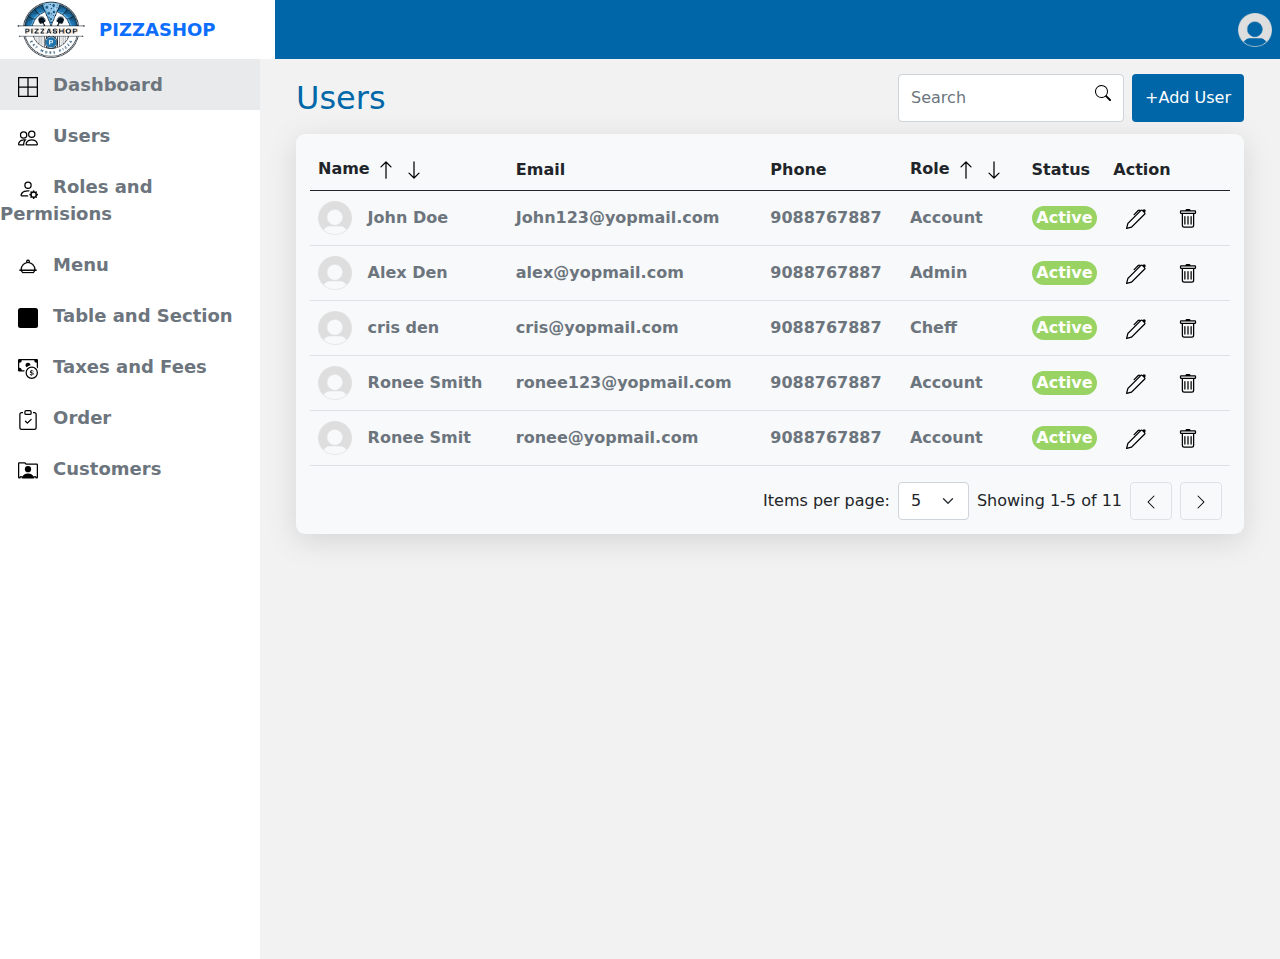
<file: user_list.html>
<!DOCTYPE html>
<html lang="en">
  <head>
    <meta charset="UTF-8" />
    <meta name="viewport" content="width=device-width, initial-scale=1.0" />
    <link rel="stylesheet" href="./css/style.css" />
    <link rel="stylesheet" href="./css/bootstrap.min.css" />
    <title>User List</title>
  </head>
  <body>
    <!-- Navbar Upper Starts -->
    <nav class="navbar navbar-expand-lg upper_navbar p-0">
      <div class="container-fluid p-0">
        <div class="bg-white d-flex flex-row">
          <!-- Hamburger -->
          <button
            class="btn d-block d-lg-none"
            data-bs-toggle="offcanvas"
            data-bs-target="#offcanvasExample"
            aria-controls="offcanvasExample"
          >
            <img src="./images/icons/hamburger.svg" alt="" width="30px" />
          </button>

          <!-- Pizzashop Logo -->
          <a
            href=""
            class="d-flex align-items-center text-decoration-none ms-3"
          >
            <img
              src="./images/logos/pizzashop_logo.png"
              alt=""
              width="70px"
              style="margin-right: 13px"
            />
            <span
              class="sidebar_desc d-none d-md-block fw-bold"
              style="padding-right: 60px"
              >PIZZASHOP</span
            >
          </a>
        </div>
        <!-- User Profile Image -->
        <img
          src="./images/Default_pfp.svg.png"
          class="p-2"
          alt=""
          width="50px"
        />
      </div>
    </nav>

    <!-- Navbar Upper Ends -->

    <div class="main_body d-flex">
      <!-- Sidebar starts -->
      <nav
        class="d-none d-lg-block sidebar d-flex flex-column align-items-center"
      >
        <ul>
          <li class="active">
            <a href="./user_list.html">
              <img src="./images/icons/border-all.svg" alt="" />
              <span class="sidebar_desc">Dashboard</span>
            </a>
          </li>
          <li>
            <a href="./user_list.html">
              <img src="./images/icons/people.svg" alt="" />
              <span class="sidebar_desc">Users</span>
            </a>
          </li>
          <li>
            <a href="./permissions.html">
              <img src="./images/icons/person-gear.svg" alt="" />
              <span class="sidebar_desc">Roles and Permisions</span>
            </a>
          </li>
          <li>
            <a href="./menu.html">
              <img src="./images/icons/menu-icon.png" alt="" />
              <span class="sidebar_desc">Menu</span>
            </a>
          </li>
          <li>
            <a href="">
              <img src="./images/icons/square-fill.svg" alt="" />
              <span class="sidebar_desc">Table and Section</span>
            </a>
          </li>
          <li>
            <a href="">
              <img src="./images/icons/cash-coin.svg" alt="" />
              <span class="sidebar_desc">Taxes and Fees</span>
            </a>
          </li>
          <li>
            <a href="">
              <img src="./images/icons/clipboard-check.svg" alt="" />
              <span class="sidebar_desc">Order</span>
            </a>
          </li>
          <li>
            <a href="">
              <img src="./images/icons/person-rolodex.svg" alt="" />
              <span class="sidebar_desc">Customers</span>
            </a>
          </li>
        </ul>
      </nav>
      <!-- Sidebar Ends -->

      <!-- Offcanvas Starts -->
      <div
        class="offcanvas offcanvas-start w-auto"
        tabindex="-1"
        id="offcanvasExample"
        aria-labelledby="offcanvasExampleLabel"
      >
        <div class="offcanvas-body">
          <nav class="sidebar d-flex flex-column">
            <div class="offcanvas-header p-0">
              <a
                href=""
                class="d-flex align-items-center text-decoration-none ms-3"
              >
                <img src="./images/logos/pizzashop_logo.png" alt="" />
                <span class="sidebar_desc fw-bold">PIZZASHOP</span>
              </a>
              <button
                type="button"
                class="btn-close"
                data-bs-dismiss="offcanvas"
                aria-label="Close"
              ></button>
            </div>

            <ul>
              <li>
                <a href="./user_list.html">
                  <img src="./images/icons/border-all.svg" alt="" />
                  <span class="sidebar_desc">Dashboard</span>
                </a>
              </li>
              <li class="active">
                <a href="./user_list.html">
                  <img src="./images/icons/people.svg" alt="" />
                  <span class="sidebar_desc">Users</span>
                </a>
              </li>
              <li>
                <a href="./permissions.html">
                  <img src="./images/icons/person-gear.svg" alt="" />
                  <span class="sidebar_desc">Roles and Permisions</span>
                </a>
              </li>
              <li>
                <a href="./menu.html">
                  <img src="./images/icons/menu-icon.png" alt="" />
                  <span class="sidebar_desc">Menu</span>
                </a>
              </li>
              <li>
                <a href="">
                  <img src="./images/icons/square-fill.svg" alt="" />
                  <span class="sidebar_desc">Table and Section</span>
                </a>
              </li>
              <li>
                <a href="">
                  <img src="./images/icons/cash-coin.svg" alt="" />
                  <span class="sidebar_desc">Taxes and Fees</span>
                </a>
              </li>
              <li>
                <a href="">
                  <img src="./images/icons/clipboard-check.svg" alt="" />
                  <span class="sidebar_desc">Order</span>
                </a>
              </li>
              <li>
                <a href="">
                  <img src="./images/icons/person-rolodex.svg" alt="" />
                  <span class="sidebar_desc">Customers</span>
                </a>
              </li>
            </ul>
          </nav>
        </div>
      </div>
      <!-- Offcanvas Ends -->

      <div class="body_content">
        <!-- User List Starts-->
        <div
          class="d-flex flex-column flex-lg-row justify-content-between user_list_header"
        >
          <!-- User Header -->
          <div class="user_header fs-2 fs-lg-1">
            <span>Users</span>
          </div>
          <!-- Search box and button starts-->
          <div class="d-flex flex-row">
            <form class="d-flex position-relative" role="search">
              <input
                class="form-control me-2"
                type="search"
                placeholder="Search"
                id="search"
                aria-label="Search"
              />
              <label for="search" class="search_icon"
                ><img src="./images/icons/search.svg" alt=""
              /></label>
            </form>
            <button type="button" class="btn add_user_btn">
              <a href="./add_user.html" class="text-white text-decoration-none"
                >+Add User</a
              >
            </button>
          </div>
          <!-- Search box and button Ends -->
        </div>

        <!-- User List table Starts -->

        <div class="table_container table-responsive">
          <table class="table">
            <thead>
              <tr>
                <th scope="col">
                  Name
                  <button class="btn p-0">
                    <img
                      src="./images/icons/arrow-up.svg"
                      alt=""
                      width="20px"
                    />
                  </button>
                  <button class="btn p-0">
                    <img
                      src="./images/icons/arrow-down.svg"
                      alt=""
                      width="20px"
                    />
                  </button>
                </th>
                <th scope="col">Email</th>
                <th scope="col">Phone</th>
                <th scope="col">
                  Role
                  <button class="btn p-0">
                    <img
                      src="./images/icons/arrow-up.svg"
                      alt=""
                      width="20px"
                    />
                  </button>
                  <button class="btn p-0">
                    <img
                      src="./images/icons/arrow-down.svg"
                      alt=""
                      width="20px"
                    />
                  </button>
                </th>
                <th scope="col">Status</th>
                <th scope="col">Action</th>
              </tr>
            </thead>
            <tbody>
              <tr>
                <td class="user_profile">
                  <img src="./images/Default_pfp.svg.png" alt="" />
                  <span>John Doe</span>
                </td>
                <td>John123@yopmail.com</td>
                <td>9088767887</td>
                <td>Account</td>
                <td>
                  <div class="status active_status">Active</div>
                </td>
                <td>
                  <a class="btn user_action" href="./edit_user.html">
                    <img src="./images/icons/edit-pen.svg" alt="" />
                  </a>
                  <button
                    class="btn user_action"
                    type="button"
                    data-bs-toggle="modal"
                    data-bs-target="#myModal"
                  >
                    <img src="./images/icons/delete-trash-icon.svg" alt="" />
                  </button>
                </td>
              </tr>
              <tr>
                <td class="user_profile">
                  <img src="./images/Default_pfp.svg.png" alt="" />
                  <span>Alex Den</span>
                </td>
                <td>alex@yopmail.com</td>
                <td>9088767887</td>
                <td>Admin</td>
                <td>
                  <div class="status active_status">Active</div>
                </td>
                <td>
                  <a class="btn user_action" href="./edit_user.html">
                    <img src="./images/icons/edit-pen.svg" alt="" />
                  </a>
                  <button
                    class="btn user_action"
                    type="button"
                    data-bs-toggle="modal"
                    data-bs-target="#myModal"
                  >
                    <img src="./images/icons/delete-trash-icon.svg" alt="" />
                  </button>
                </td>
              </tr>
              <tr>
                <td class="user_profile">
                  <img src="./images/Default_pfp.svg.png" alt="" />
                  <span>cris den</span>
                </td>
                <td>cris@yopmail.com</td>
                <td>9088767887</td>
                <td>Cheff</td>
                <td>
                  <div class="status active_status">Active</div>
                </td>
                <td>
                  <a class="btn user_action" href="./edit_user.html">
                    <img src="./images/icons/edit-pen.svg" alt="" />
                  </a>
                  <button
                    class="btn user_action"
                    type="button"
                    data-bs-toggle="modal"
                    data-bs-target="#myModal"
                  >
                    <img src="./images/icons/delete-trash-icon.svg" alt="" />
                  </button>
                </td>
              </tr>
              <tr>
                <td class="user_profile">
                  <img src="./images/Default_pfp.svg.png" alt="" />
                  <span>Ronee Smith</span>
                </td>
                <td>ronee123@yopmail.com</td>
                <td>9088767887</td>
                <td>Account</td>
                <td>
                  <div class="status active_status">Active</div>
                </td>
                <td>
                  <a class="btn user_action" href="./edit_user.html">
                    <img src="./images/icons/edit-pen.svg" alt="" />
                  </a>
                  <button
                    class="btn user_action"
                    type="button"
                    data-bs-toggle="modal"
                    data-bs-target="#myModal"
                  >
                    <img src="./images/icons/delete-trash-icon.svg" alt="" />
                  </button>
                </td>
              </tr>
              <tr>
                <td class="user_profile">
                  <img src="./images/Default_pfp.svg.png" alt="" />
                  <span>Ronee Smit </span>
                </td>
                <td>ronee@yopmail.com</td>
                <td>9088767887</td>
                <td>Account</td>
                <td>
                  <div class="status active_status">Active</div>
                </td>
                <td>
                  <a class="btn user_action" href="./edit_user.html">
                    <img src="./images/icons/edit-pen.svg" alt="" />
                  </a>
                  <button
                    class="btn user_action"
                    type="button"
                    data-bs-toggle="modal"
                    data-bs-target="#myModal"
                  >
                    <img src="./images/icons/delete-trash-icon.svg" alt="" />
                  </button>
                </td>
              </tr>
            </tbody>
          </table>
          <!-- Paggination Frontend Start -->
          <div
            class="d-flex flex-row align-items-center justify-content-end pagination_container"
          >
            <span>Items per page:</span>

            <!-- Page  Numbers Drop Down -->
            <select
              class="form-select w-auto"
              aria-label="Default select example"
            >
              <option selected>5</option>
              <option value="10">10</option>
              <option value="15">15</option>
              <option value="20">20</option>
            </select>

            <span style="margin-left: 8px">Showing 1-5 of 11</span>

            <button class="btn border border-black prev_page">
              <img src="./images/icons/chevron-left.svg" alt="" />
            </button>
            <button class="btn border border-black">
              <img src="./images/icons/chevron-right.svg" alt="" />
            </button>
          </div>
          <!-- Pagination Frontend Ends -->
        </div>

        <!-- Delete user Modal -->
        <div
          class="modal fade"
          tabindex="-1"
          id="myModal"
          aria-labelleby="modal-title"
        >
          <div class="modal-dialog modal-dialog-centered">
            <div class="modal-content">
              <div class="modal-header border-0">
                <h5 class="modal-title fw-bolder" style="color: #6c757d">
                  Delete Confirmation
                </h5>
                <button
                  type="button"
                  class="btn-close"
                  data-bs-dismiss="modal"
                  aria-label="Close"
                ></button>
              </div>
              <div class="modal-body d-flex flex-column align-items-center">
                <img
                  src="./images/icons/warning-icon.svg"
                  alt=""
                  width="35px"
                />
                <p class="fs-5 fw-bold" style="color: #6c757d">
                  Are you sure you want to delete this user?
                </p>
              </div>
              <div
                class="modal-footer border-0 d-flex flex-row justify-content-center"
              >
                <button type="button" class="btn btn-primary">Yes</button>
                <button
                  type="button"
                  class="btn cancle_btn"
                  data-bs-dismiss="modal"
                >
                  No
                </button>
              </div>
            </div>
          </div>
        </div>
      </div>
    </div>

    <script src="./js/bootstrap.bundle.min.js"></script>
  </body>
</html>
</file>
<file: css/style.css>
* {
  margin: 0;
  padding: 0;
}

/* Color For Logo and Header for Pizza shop */
.heading_color {
  color: #0066a7;
}

.main_container {
  width: 100%;
}

/* <-------- Login Page CSS ------>*/

/* Pizza Image */
.domino_image {
  width: 100%;
  height: 100%;
  object-fit: cover;
}

/* Right Section of Login Page*/
.right_section {
  background-color: #d8eff8;
}

/* PizzaShop Logo Image */
.pizzashop_img {
  width: 60px;
  margin: 10px;
}

.pizzashop_name {
  font-weight: 600;
}

/* Login-form :- Placeholder Icon */
.placeholder_icon {
  position: absolute;
  top: 14px;
  right: 11px;
}

/* Login Form :- Message Validation messages */
.validation_msg {
  color: rgb(243, 40, 40);
  font-size: 14px;
}

/* Submit Button */

.submit_btn {
  background-color: #0066a7 !important;
  color: #ffffff !important;
}

/* <---- User List Page  -----> */

/* Side Navigation Bar */
.sidebar {
  width: 260px !important;
  height: 100vh;
  background-color: #ffffff;
}

/* Offcanvas Logo Image */
.sidebar a > img {
  width: 70px;
}

.sidebar a {
  cursor: pointer;
  margin-bottom: 20px;
}

.sidebar ul {
  padding-left: 0px;
}

.sidebar ul > li {
  list-style: none;
  padding: 12px 0;
  cursor: pointer;
}

.sidebar ul > li > a {
  text-decoration: none;
  padding: 12px 18px;
  cursor: pointer;
}

.sidebar ul > li > a > img {
  margin-right: 10px;
  width: 20px;
}

.sidebar ul > li > a > span {
  color: #6c757d;
}

.sidebar_desc {
  /* color: #0066a7; */
  font-size: 18px;
  font-weight: 600;
}

.sidebar .active {
  background-color: #e9eaeb !important;
}

/* Navbar Upper CSS */

.upper_navbar {
  background-color: #0066a7;
}

.body_content {
  width: calc(100% - 260px);
  height: 100vh;
  background-color: #f2f2f2;
  padding: 15px 36px 15px;
}

/* <---- User List css */

.search_icon {
  position: absolute;
  top: 6px;
  right: 21px;
}

.user_header {
  color: #0068a9;
  font-size: 40px;
  font-weight: 500;
}

.add_user_btn {
  background-color: #0066a7 !important;
  color: #ffffff !important;
}

/* User List Table Css */
.table_container {
  background-color: #f8f9fa;
  border-radius: 9px;
  padding: 14px;
  box-shadow: rgba(100, 100, 111, 0.2) 0px 7px 29px 0px;
  margin-top: 12px;
}

.table_container td {
  color: #6c757d;
  vertical-align: middle;
  font-weight: 750;
}

/* User List User Profile Image */
.user_profile img {
  width: 44px;
  padding-right: 10px;
}

.status {
  /* background-color: red; */
  display: flex;
  justify-content: center;
  color: #ffffff;
  font-size: 16px;
  border-radius: 30px;
}

.active_status {
  background-color: #99d363;
}

.btn {
  cursor: pointer !important;
}

/* .user_action {
  outline: none;
  padding: 0 !important;
} */

.user_action img {
  width: 20px;
  padding-top: 0 !important;
  padding-bottom: 0 !important;
}

/* Pagination CSS */
.pagination_container span,
.pagination_container button {
  margin-right: 8px;
}

/* <----- Add User Page CSS */

.back_btn {
  background-color: #f2f2f2 !important;
  color: #0f6eab !important;
  border: 1px solid #0f6eab !important;
  font-size: 20px !important;
}

.back_btn:hover {
  background-color: #0066a7 !important;
  color: #ffffff !important;
}

.form_container {
  background-color: #f8f9fa;
  border-radius: 9px;
  padding: 14px;
  box-shadow: rgba(100, 100, 111, 0.2) 0px 7px 29px 0px;
  margin-top: 12px;
}

.btn:focus {
  border: none;
  box-shadow: none !important;
}

/* Outline Focus css */
.form-control:focus,
.form-select:focus {
  border: none;
  box-shadow: none !important;
}

/* Floating Element */
.form-floating > label {
  left: 15px !important;
}

.form-floating > .form-control:focus ~ label {
  opacity: 0.65;
  transform: scale(0.85) translateY(-1.9rem) translateX(0.15rem) !important;
}

/* Browse File Button */

.browse_file {
  height: 66px;
  width: 100%;
}

input[type="file"] {
  display: none;
}

.browse_file_label {
  display: block;
  width: 100%;
  border-radius: 10px;
  border: 1px dashed #999;
}

/* Form Buttons */
.create_user_btn {
  background-color: #0066a7 !important;
  color: #ffffff !important;
}

.cancle_btn {
  color: #0066a7 !important;
  border: 1px solid #0066a7 !important;
}

/* <--- Permissions Page CSS ---> */
.role_selected {
  width: 50%;
}

/* <----- Menu Page CSS -----> */

/* Menu Page CSS */
.nav-pills .nav-link.active,
.nav-pills .show > .nav-link {
  color: black !important;
  background-color: #ffffff !important;
  border-bottom: 2px solid #0066a7;
  border-radius: 0;
}

.nav-link {
  color: black !important;
}

/* Category Scroll Bar */
.category_part {
  background-color: #f6f6f6;
  width: 300px;
}

.category_list {
  height: 335px;
  overflow-y: scroll;
  font-size: 16px;
}

.category_list ul li {
  list-style: none;
}

.category_list ul li img {
  transform: rotate(90deg);
}

.category_active {
  color: #0066a7;
}

/* Media Query */

@media (max-width: 767px) {
  .pizzashop_name {
    font-size: 25px;
  }

  .pizza_icon {
    min-width: auto;
  }

  .role_selected {
    width: 100% !important;
  }
}

@media (max-width: 991px) {
  .right_section {
    position: relative;
    z-index: 1;
  }

  .right_section:before {
    content: "";
    position: absolute;
    z-index: -1;
    top: 0;
    bottom: 0;
    left: 0;
    right: 0;
    background: url(../images/dominos_background.jpg);
    background-size: cover;
    background-position: center;
    opacity: 0.5;
  }

  .right_section_login {
    backdrop-filter: blur(10px);
  }

  .items_header_buttons {
    flex-direction: column;
    width: 50%;
  }

  .body_content {
    width: 100%;
  }

  .category_list {
    height: 150px;
  }

  .category_part {
    width: 100%;
  }

  .tab_content {
    flex-direction: column;
  }
}

@media (max-width: 567px) {
  .pizzashop_name {
    font-size: 20px;
  }

  .welcome_slogan {
    font-size: 1.2rem;
  }
}

@media (max-width: 390px) {
  .search_icon {
    top: 17px;
  }
}
</file>
